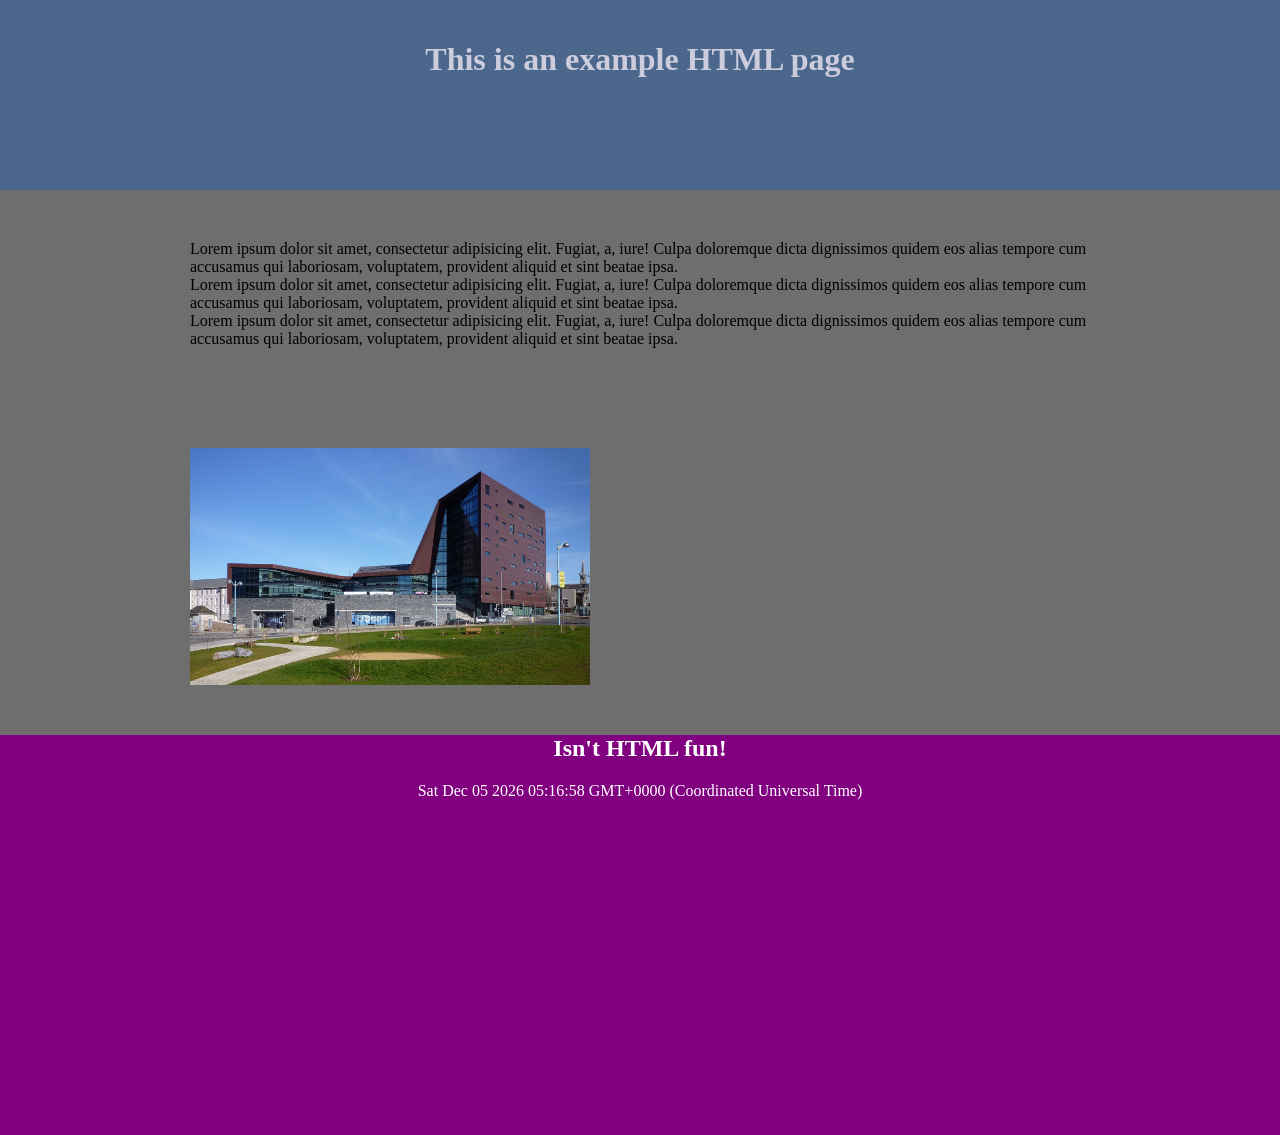
<file: Session 1 - Module Introduction/index.html>
<!DOCTYPE html><!-- This DOCTYPE declaration lets the browser/client know that we are using HTML5 -->
<html lang="en">

<head>
  <meta charset="UTF-8">
  <meta name="viewport" content="width=device-width, initial-scale=1.0">
  <meta http-equiv="X-UA-Compatible" content="ie=edge">
  <title>Document</title>
  <link type="text/css" rel="stylesheet" href="css/styles.css">
</head> <!-- Our head tag contains information and content that we do not want to display in the browser window, such as links to CSS pages, and meta data liek page titles and desciptions -->

<body><!-- this is where our visible content lives -->
  <header>
    <h1>This is an example HTML page</h1>
  </header>
  <section class="contentContainer">
    <div class="bodyContent">
      <p>Lorem ipsum dolor sit amet, consectetur adipisicing elit. Fugiat, a, iure! Culpa doloremque dicta
      dignissimos quidem eos alias tempore cum accusamus qui laboriosam, voluptatem, provident aliquid et sint
      beatae ipsa.<br>
      Lorem ipsum dolor sit amet, consectetur adipisicing elit. Fugiat, a, iure! Culpa doloremque dicta
      dignissimos quidem eos alias tempore cum accusamus qui laboriosam, voluptatem, provident aliquid et sint
      beatae ipsa.<br>
      Lorem ipsum dolor sit amet, consectetur adipisicing elit. Fugiat, a, iure! Culpa doloremque dicta
      dignissimos quidem eos alias tempore cum accusamus qui laboriosam, voluptatem, provident aliquid et sint
      beatae ipsa.</p>
      <img src="assets/img/rolandBuilding.jpg">
    </div>
  </section>
  <footer>
    <h2>Isn't HTML fun!</h2>
    <div id="date"></div><!-- This is tag is empty, but is popualted by our javascript file -->
  </footer>
  <script type="text/javascript" src="js/script.js"></script><!-- As a rule, javascript files should be loaded, after the content as been loeaded by the browser -->
  
</body>
</html>
</file>
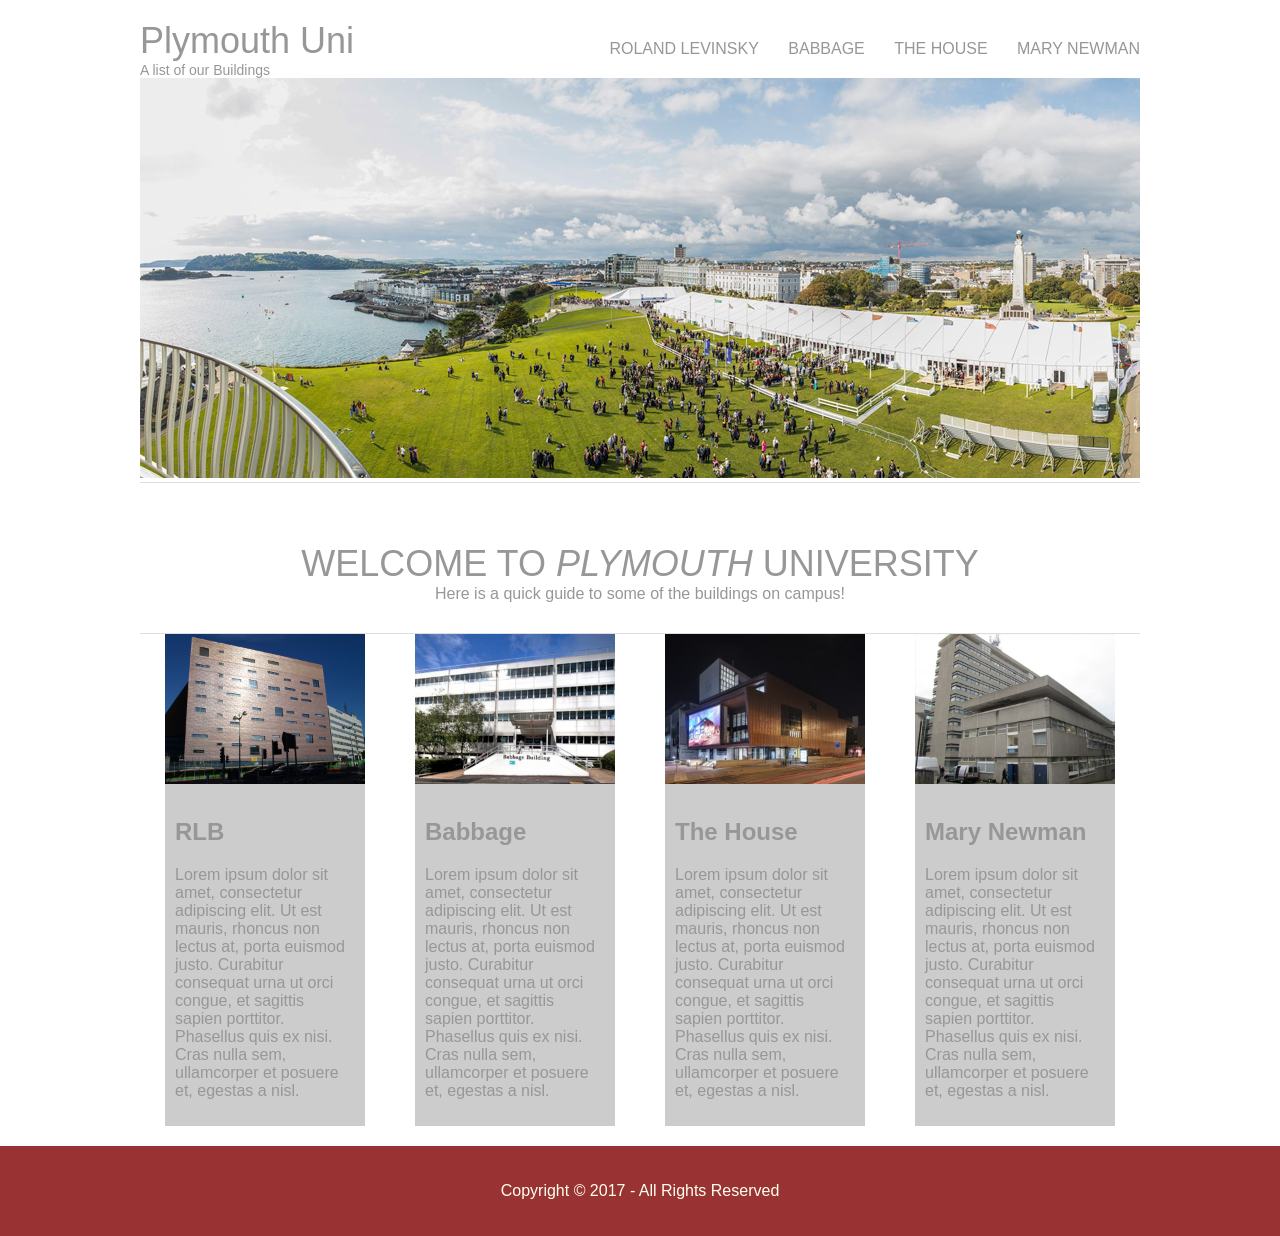
<file: Session 2 - Basic HTML and CSS/basicHTMLAndCSS - End/index.html>
<!DOCTYPE html>
<html lang="en" dir="ltr">
<head>
  <title>Basic HTML and CSS</title>
  <meta charset="utf-8">
  <link type="text/css" rel="stylesheet" href="styles/styles.css">
</head>
<body>
  <header class="wrapper">
    <div class="logo">
      <h1><a href="/">Plymouth Uni</a></h1>
      <h2>A list of our Buildings</h2>
    </div>
    <nav>
      <ul>
        <li><a href="#">Roland Levinsky</a></li>
        <li><a href="#">Babbage</a></li>
        <li><a href="#">The House</a></li>
        <li class="last"><a href="#">Mary Newman</a></li>
      </ul>
    </nav>
  </header>
  <main class="wrapper">
    <section class="banner">
      <img src="assets/img/slider.jpg" alt="">
    </section>
    <section class="welcomeText">
      <h1>Welcome to <i>Plymouth</i> University</h1>
      <p>Here is a quick guide to some of the buildings on campus!</p>
    </section>
    <section class="buildingCard">
      <img src="assets/img/rlb.jpg"/>
      <article>
        <a href="#"><h2>RLB</h2></a>
        <p>Lorem ipsum dolor sit amet, consectetur adipiscing elit. Ut est mauris, rhoncus non lectus at, porta euismod justo. Curabitur consequat urna ut orci congue, et sagittis sapien porttitor. Phasellus quis ex nisi. Cras nulla sem, ullamcorper et posuere et, egestas a nisl.</p>
      </article>
    </section>
    <section class="buildingCard">
      <img src="assets/img/babbage.jpg"/>
      <article>
        <a href="#"><h2>Babbage</h2></a>
        <p>Lorem ipsum dolor sit amet, consectetur adipiscing elit. Ut est mauris, rhoncus non lectus at, porta euismod justo. Curabitur consequat urna ut orci congue, et sagittis sapien porttitor. Phasellus quis ex nisi. Cras nulla sem, ullamcorper et posuere et, egestas a nisl.</p>
      </article>
    </section>
    <section class="buildingCard">
      <img src="assets/img/theHouse.jpg"/>
      <article>
        <h2>The House</h2>
        <p>Lorem ipsum dolor sit amet, consectetur adipiscing elit. Ut est mauris, rhoncus non lectus at, porta euismod justo. Curabitur consequat urna ut orci congue, et sagittis sapien porttitor. Phasellus quis ex nisi. Cras nulla sem, ullamcorper et posuere et, egestas a nisl.</p>
      </article>
    </section>
    <section class="buildingCard">
      <img src="assets/img/maryNewman.jpg"/>
      <article>
        <h2>Mary Newman</h2>
        <p>Lorem ipsum dolor sit amet, consectetur adipiscing elit. Ut est mauris, rhoncus non lectus at, porta euismod justo. Curabitur consequat urna ut orci congue, et sagittis sapien porttitor. Phasellus quis ex nisi. Cras nulla sem, ullamcorper et posuere et, egestas a nisl.</p>
      </article>
    </section>
  </main>
  <div class="clearfix"></div>
  <footer>
    <p class="fl_left">Copyright &copy; 2017 - All Rights Reserved</p>
  </footer>
</body>
</html>
</file>
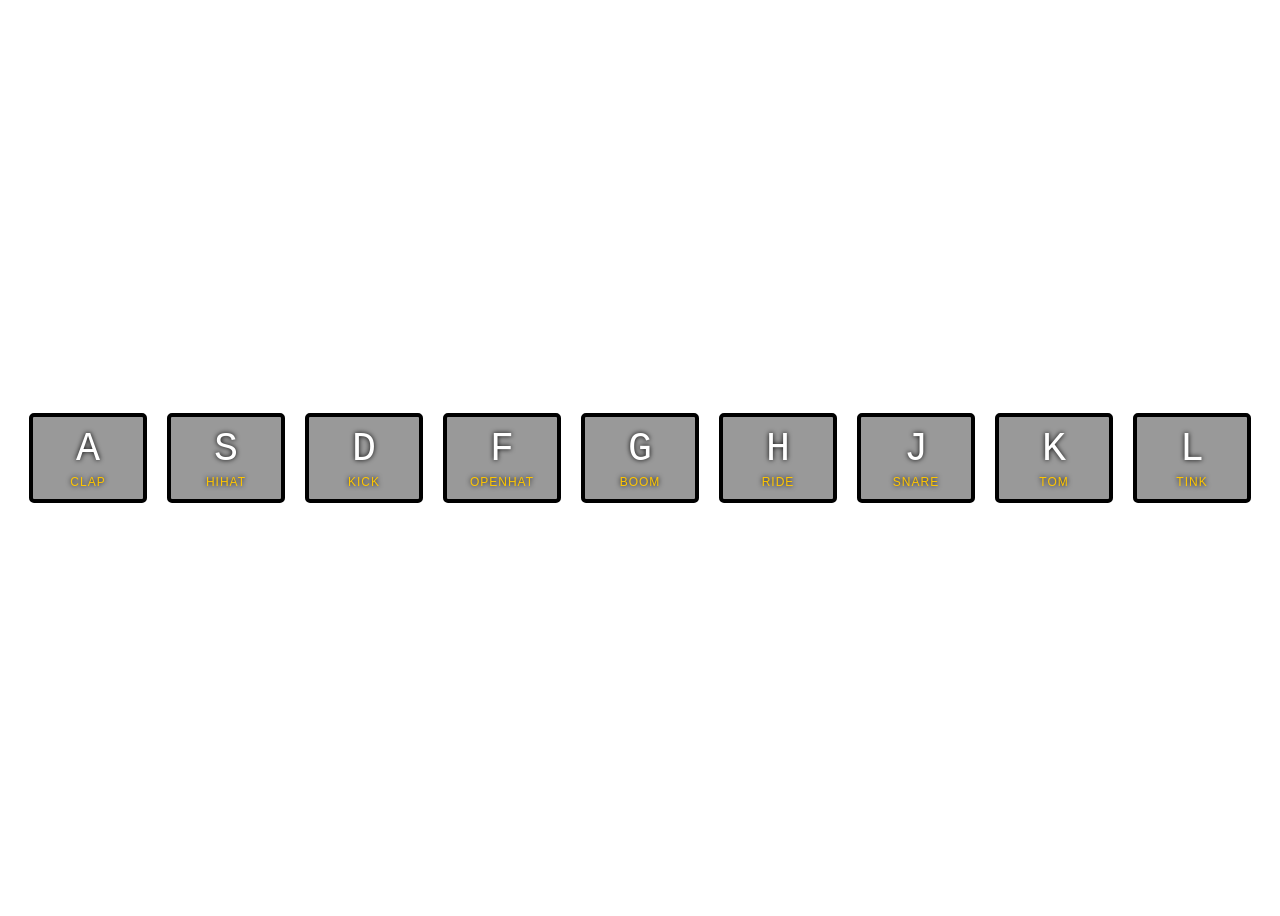
<file: Session 3 - ES6 and the DOM/JS Drum kit - End/index.html>
<!DOCTYPE html>
<html lang="en">
<head>
  <meta charset="UTF-8">
  <title>JS Drum Kit</title>
  <link rel="stylesheet" href="styles/style.css">
</head>
<body>
  <section class="keys">
    <div data-key="65" class="key">
      <kbd>A</kbd>
      <span class="sound">clap</span>
    </div>
    <div data-key="83" class="key">
      <kbd>S</kbd>
      <span class="sound">hihat</span>
    </div>
    <div data-key="68" class="key">
      <kbd>D</kbd>
      <span class="sound">kick</span>
    </div>
    <div data-key="70" class="key">
      <kbd>F</kbd>
      <span class="sound">openhat</span>
    </div>
    <div data-key="71" class="key">
      <kbd>G</kbd>
      <span class="sound">boom</span>
    </div>
    <div data-key="72" class="key">
      <kbd>H</kbd>
      <span class="sound">ride</span>
    </div>
    <div data-key="74" class="key">
      <kbd>J</kbd>
      <span class="sound">snare</span>
    </div>
    <div data-key="75" class="key">
      <kbd>K</kbd>
      <span class="sound">tom</span>
    </div>
    <div data-key="76" class="key">
      <kbd>L</kbd>
      <span class="sound">tink</span>
    </div>
  </section>
  <audio data-key="65" src="sounds/clap.wav"></audio>
  <audio data-key="83" src="sounds/hihat.wav"></audio>
  <audio data-key="68" src="sounds/kick.wav"></audio>
  <audio data-key="70" src="sounds/openhat.wav"></audio>
  <audio data-key="71" src="sounds/boom.wav"></audio>
  <audio data-key="72" src="sounds/ride.wav"></audio>
  <audio data-key="74" src="sounds/snare.wav"></audio>
  <audio data-key="75" src="sounds/tom.wav"></audio>
  <audio data-key="76" src="sounds/tink.wav"></audio>
<script src="scripts/script.js"></script>
</body>
</html>
</file>
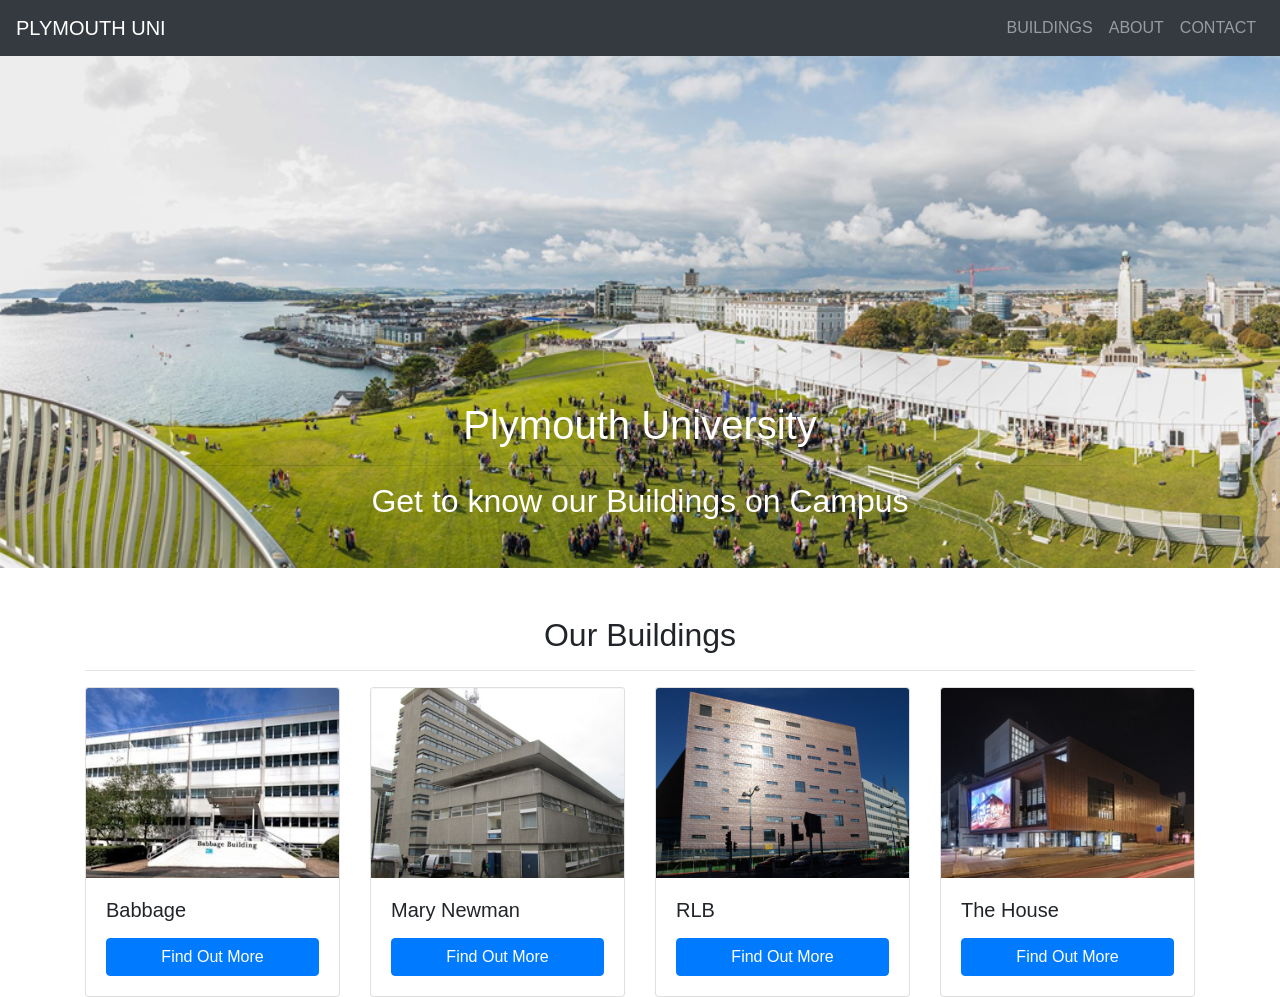
<file: Session 6 - Bootstrap Practical/Boostrap - Endpt1/index.html>
<!DOCTYPE html>
<html lang="en">

<head>
  <meta charset="utf-8">
  <meta name="viewport" content="width=device-width, initial-scale=1, shrink-to-fit=no">
  <title>Plymouth Uni Buildings</title>
  <link href="css/bootstrap.min.css" rel="stylesheet">
  <link href="https://use.fontawesome.com/releases/v5.0.8/css/all.css" rel="stylesheet">
</head>

<body>
  <nav class="navbar navbar-expand-lg navbar-dark bg-dark text-uppercase">
    <a class="navbar-brand" href="#">Plymouth Uni</a>
    <button type="button" class="navbar-toggler navbar-toggler-right text-uppercase bg-primary text-white rounded"
      data-toggle="collapse" data-target="#mobileMenu">
      <i class="fas fa-bars"></i>
    </button>
    <div class="collapse navbar-collapse" id="mobileMenu">
      <ul class="navbar-nav ml-auto">
        <li class="nav-item">
          <a class="nav-link" href="#">Buildings</a>
        </li>
        <li class="nav-item">
          <a class="nav-link" href="#">About</a>
        </li>
        <li class="nav-item">
          <a class="nav-link" href="#">Contact</a>
        </li>
      </ul>
    </div>
  </nav>

  <header>
    <div id="mainSlider" class="carousel slide" data-ride="carousel">
      <div class="carousel-inner">
        <div class="carousel-item active">
          <img class="w-100" src="assets/img/slider.jpg">
          <div class="carousel-caption">
            <h1>Plymouth University</h1>
            <hr>
            <h2> Get to know our Buildings on Campus</h2>
          </div>
        </div>
        <div class="carousel-item">
          <img class="w-100" src="assets/img/sliderbw.jpg">
          <div class="carousel-caption">
            <h1>Plymouth University</h1>
            <hr>
            <h2> Get to know our Buildings on Campus!</h2>
          </div>
        </div>
      </div>
    </div>
  </header>

  <section>
    <div class="container">
      <h2 class="text-center mt-5">Our Buildings</h2>
      <hr>
      <div class="row">
        <div class="col-3">
          <div class="card w-100">
            <img class="card-img-top" src="assets/img/babbage.jpg">
            <div class="card-body">
              <h5>Babbage</h5>
              <a class="btn btn-primary w-100 mt-2" href="#">Find Out More</a>
            </div>
          </div>
        </div>
        <div class="col-3">
          <div class="card w-100">
            <img class="card-img-top" src="assets/img/maryNewman.jpg">
            <div class="card-body">
              <h5>Mary Newman</h5>
              <a class="btn btn-primary w-100 mt-2" href="#">Find Out More</a>
            </div>
          </div>
        </div>
        <div class="col-3">
          <div class="card w-100">
            <img class="card-img-top" src="assets/img/rlb.jpg">
            <div class="card-body">
              <h5>RLB</h5>
              <a class="btn btn-primary w-100 mt-2" href="#">Find Out More</a>
            </div>
          </div>
        </div>
        <div class="col-3">
          <div class="card w-100">
            <img class="card-img-top" src="assets/img/theHouse.jpg">
            <div class="card-body">
              <h5>The House</h5>
              <a class="btn btn-primary w-100 mt-2" href="#">Find Out More</a>
            </div>
          </div>
        </div>
      </div><!-- row close -->
    </div><!-- container close -->
  </section>
  <!-- More Content Coming here Next Session    -->
  <script src="js/jquery.min.js"></script>
  <script src="js/bootstrap.bundle.min.js"></script>
  <script src="js/script.js"></script>
</body>

</html>
</file>
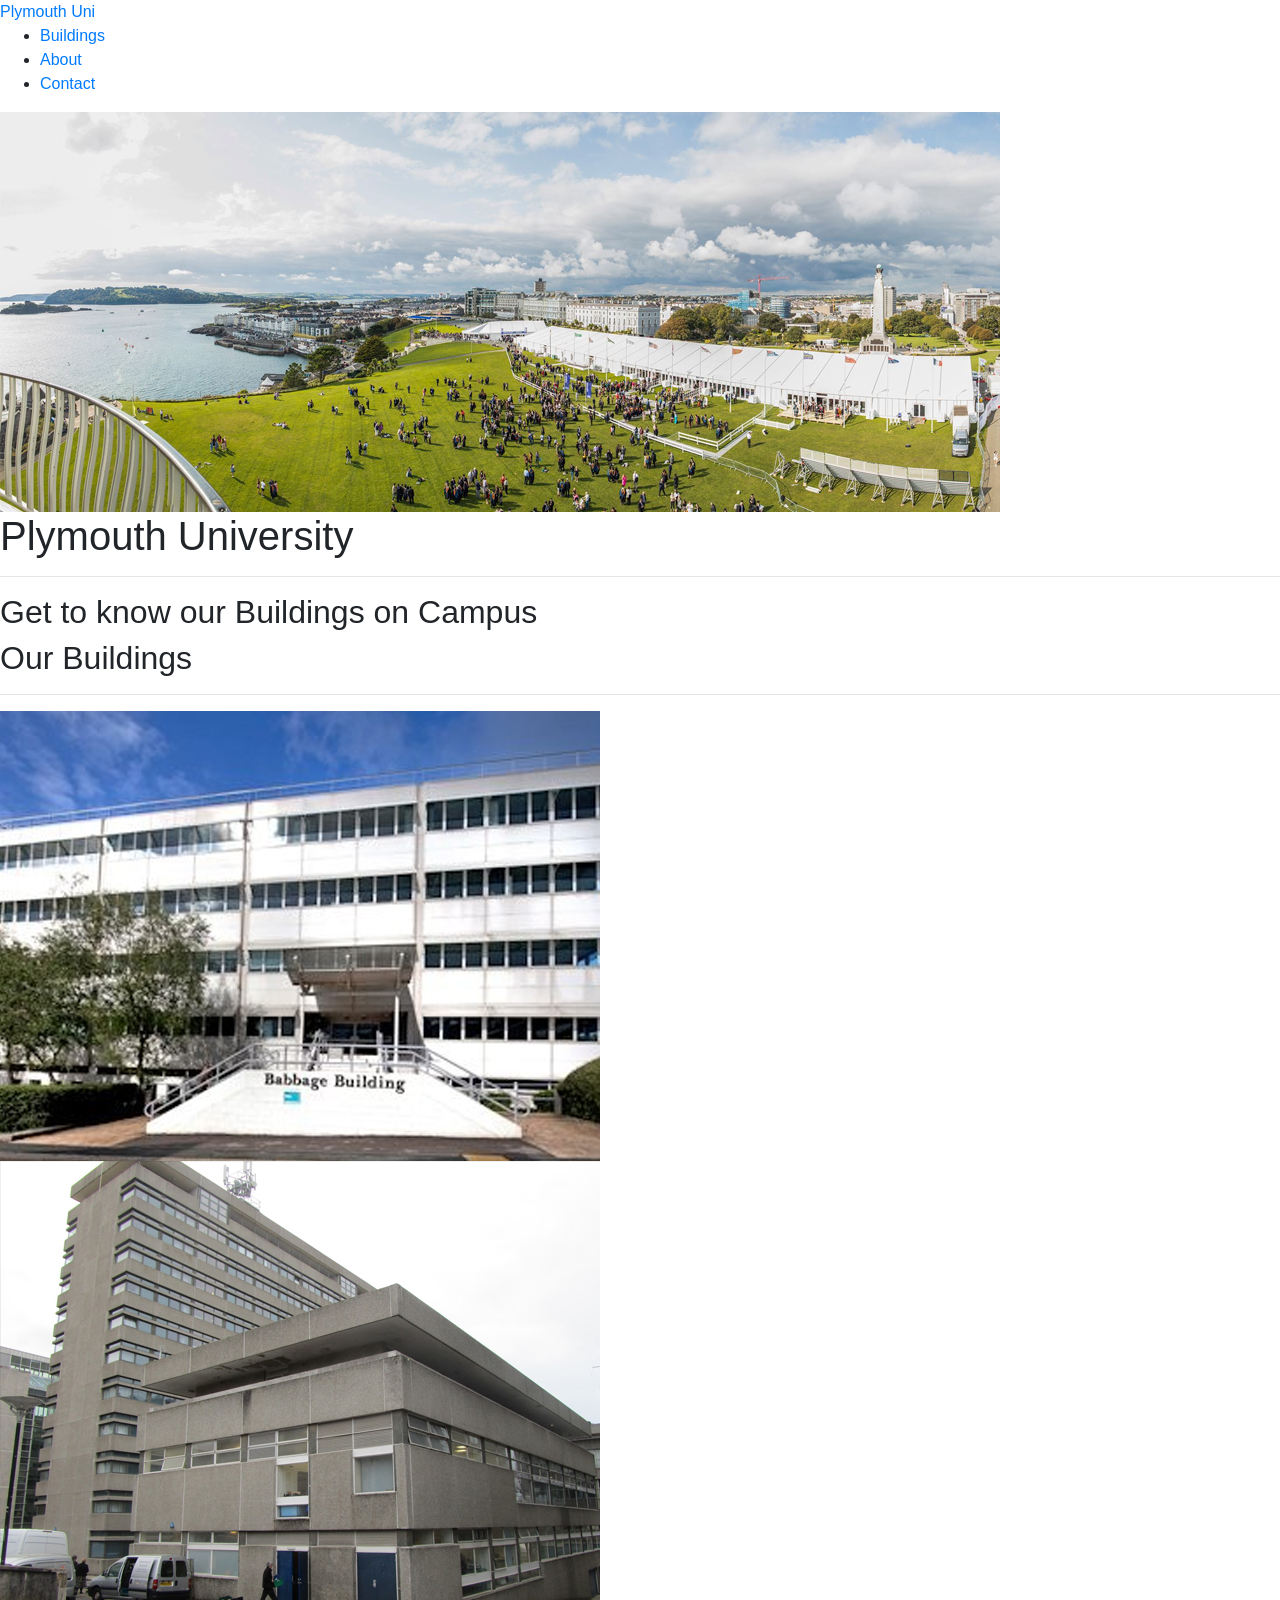
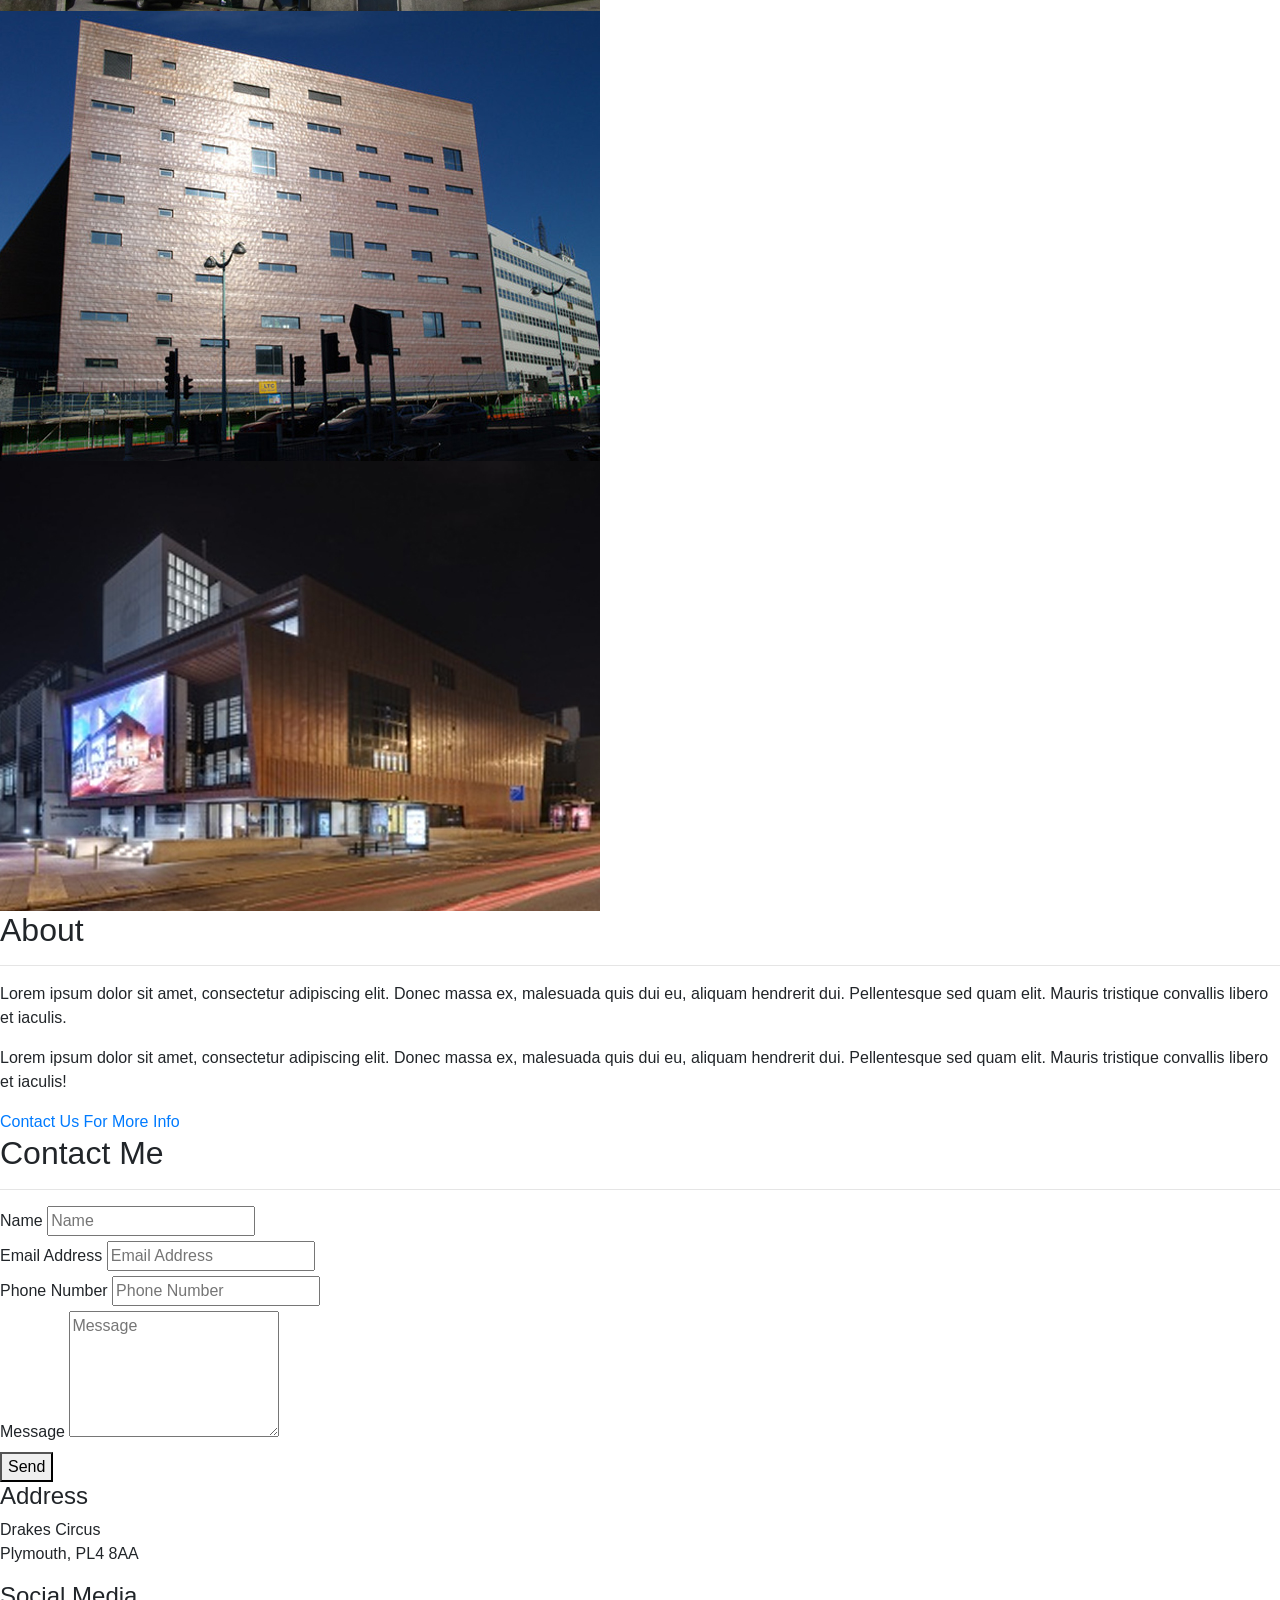
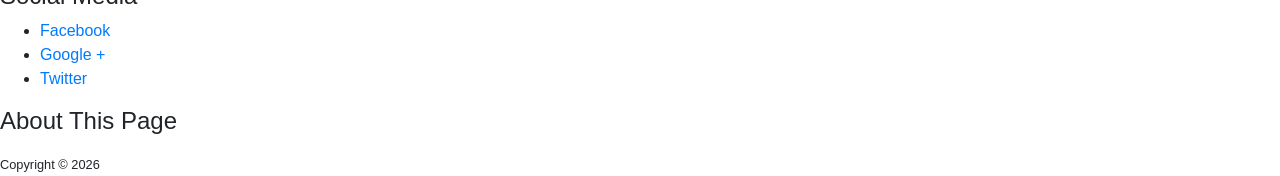
<file: Session 6 - Bootstrap Practical/Boostrap - Start/index.html>
<!DOCTYPE html>
<html lang="en">
  <head>
    <meta charset="utf-8">
    <meta name="viewport" content="width=device-width, initial-scale=1, shrink-to-fit=no">
    <title>Plymouth Uni Buildings</title>
    <link href="css/bootstrap.min.css" rel="stylesheet">
  </head>
  <body>
    <nav>
      <a href="#">Plymouth Uni</a>
      <ul>
        <li>
          <a href="#">Buildings</a>
        </li>
        <li>
          <a href="#">About</a>
        </li>
        <li>
          <a href="#">Contact</a>
        </li>
      </ul>
    </nav>
    <header>
      <img src="assets/img/slider.jpg">
      <h1>Plymouth University</h1>
      <hr>
      <h2> Get to know our Buildings on Campus</h2>
    </header>
    <section>
      <h2>Our Buildings</h2>
      <hr>
        <div>
          <a href="#">
            <img src="assets/img/babbage.jpg">
          </a>
        </div>
        <div>
          <a href="#">
            <img src="assets/img/maryNewman.jpg">
          </a>
        </div>
        <div>
          <a href="#">
            <img src="assets/img/rlb.jpg">
          </a>
        </div>
        <div>
          <a href="#">
            <img src="assets/img/theHouse.jpg">
          </a>
        </div>
    </section>
    <section>
        <h2>About</h2>
        <hr>
        <div>
          <p>Lorem ipsum dolor sit amet, consectetur adipiscing elit. Donec massa ex, malesuada quis dui eu, aliquam hendrerit dui. Pellentesque sed quam elit. Mauris tristique convallis libero et iaculis.</p>
        </div>
        <div>
          <p>Lorem ipsum dolor sit amet, consectetur adipiscing elit. Donec massa ex, malesuada quis dui eu, aliquam hendrerit dui. Pellentesque sed quam elit. Mauris tristique convallis libero et iaculis!</p>
        </div>
        <div>
          <a href="#">
            Contact Us For More Info
          </a>
        </div>
    </section>
    <section>
      <h2>Contact Me</h2>
      <hr>
        <form>
          <div>
            <label>Name</label>
            <input id="name" type="text" placeholder="Name" required="required">
          </div>
          <div>
              <label>Email Address</label>
              <input id="email" type="email" placeholder="Email Address" required="required">
          </div>
          <div>
              <label>Phone Number</label>
              <input id="phone" type="tel" placeholder="Phone Number" required="required">
          </div>
          <div>
              <label>Message</label>
              <textarea id="message" rows="5" placeholder="Message" required="required"></textarea>
          </div>
          <div>
            <button type="submit">Send</button>
          </div>
        </form>
    </section>
    <footer>
      <div>
        <h4>Address</h4>
        <p>Drakes Circus
        <br>
        Plymouth, PL4 8AA</p>
      </div>
      <div>
        <h4>Social Media</h4>
        <ul>
          <li>
            <a href="#">
              <span>Facebook</span>
            </a>
          </li>
          <li>
            <a href="#">
              <span>Google +</span>
            </a>
          </li>
          <li>
            <a href="#">
              <span>Twitter</span>
            </a>
          </li>
        </ul>
      </div>
      <div>
        <h4>About This Page</h4>
        <p></p>
      </div>
    </div>
    </footer>

    <div>
      <small>Copyright &copy; <span id="autoDate"></span></small>
    </div>

    <script src="js/jquery.min.js"></script>
    <script src="js/bootstrap.bundle.min.js"></script>
    <script src="js/script.js"></script>
  </body>

</html>
</file>
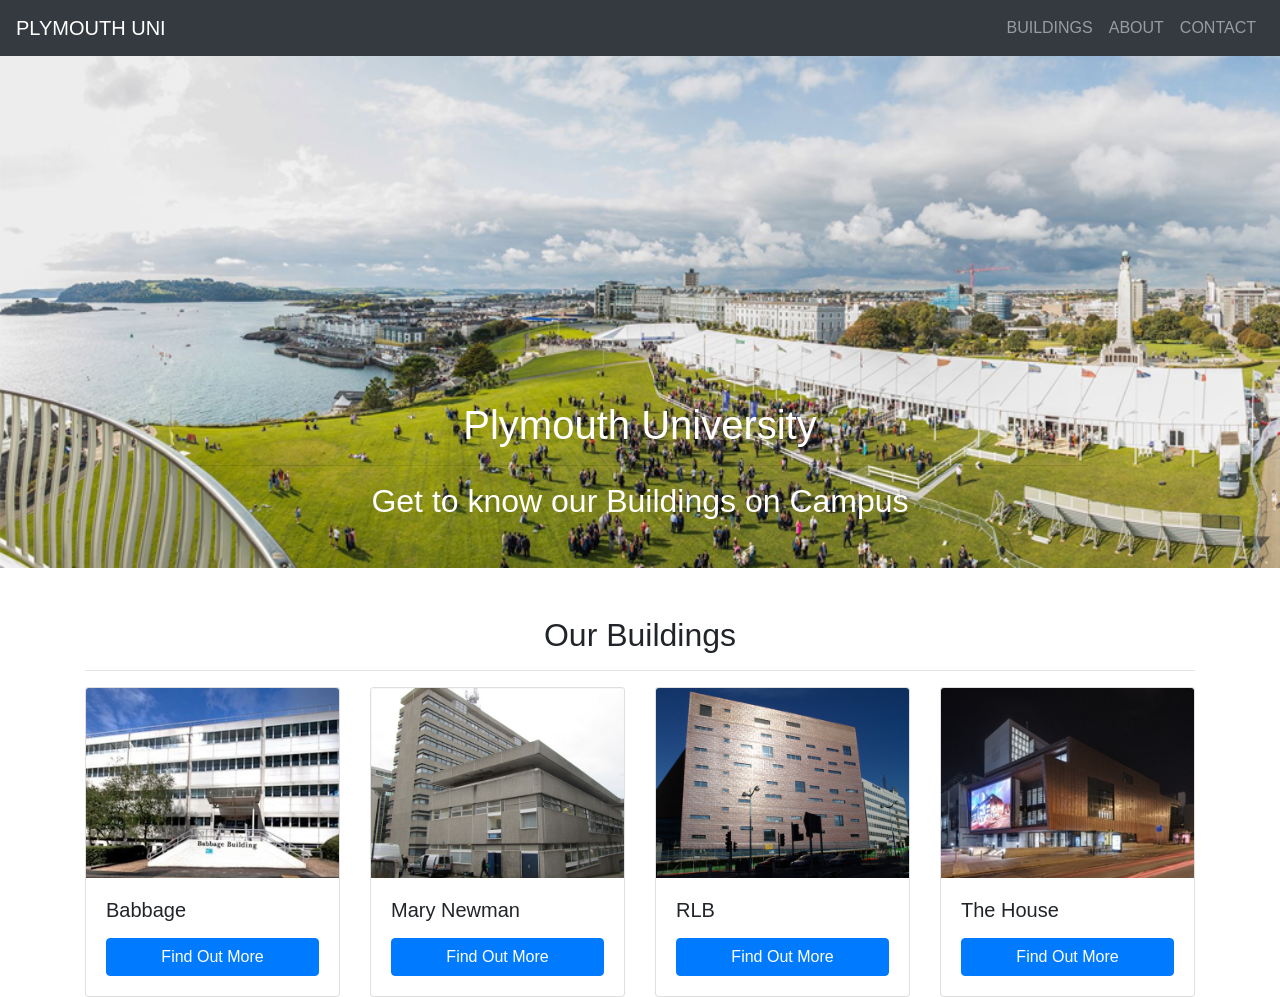
<file: Session 7 - Bootstrap Practical pt 2/Boostrap, Font Awesome and Form Spring - Startpt2/index.html>
<!DOCTYPE html>
<html lang="en">

<head>
  <meta charset="utf-8">
  <meta name="viewport" content="width=device-width, initial-scale=1, shrink-to-fit=no">
  <title>Plymouth Uni Buildings</title>
  <link href="css/bootstrap.min.css" rel="stylesheet">
  <link href="https://use.fontawesome.com/releases/v5.0.8/css/all.css" rel="stylesheet">
</head>

<body>
  <nav class="navbar navbar-expand-lg navbar-dark bg-dark text-uppercase">
    <a class="navbar-brand" href="#">Plymouth Uni</a>
    <button type="button" class="navbar-toggler navbar-toggler-right text-uppercase bg-primary text-white rounded"
      data-toggle="collapse" data-target="#mobileMenu">
      <i class="fas fa-bars"></i>
    </button>
    <div class="collapse navbar-collapse" id="mobileMenu">
      <ul class="navbar-nav ml-auto">
        <li class="nav-item">
          <a class="nav-link" href="#">Buildings</a>
        </li>
        <li class="nav-item">
          <a class="nav-link" href="#">About</a>
        </li>
        <li class="nav-item">
          <a class="nav-link" href="#">Contact</a>
        </li>
      </ul>
    </div>
  </nav>

  <header>
    <div id="mainSlider" class="carousel slide" data-ride="carousel">
      <div class="carousel-inner">
        <div class="carousel-item active">
          <img class="w-100" src="assets/img/slider.jpg">
          <div class="carousel-caption">
            <h1>Plymouth University</h1>
            <hr>
            <h2> Get to know our Buildings on Campus</h2>
          </div>
        </div>
        <div class="carousel-item">
          <img class="w-100" src="assets/img/sliderbw.jpg">
          <div class="carousel-caption">
            <h1>Plymouth University</h1>
            <hr>
            <h2> Get to know our Buildings on Campus!</h2>
          </div>
        </div>
      </div>
    </div>
  </header>

  <section>
    <div class="container">
      <h2 class="text-center mt-5">Our Buildings</h2>
      <hr>
      <div class="row">
        <div class="col-3">
          <div class="card w-100">
            <img class="card-img-top" src="assets/img/babbage.jpg">
            <div class="card-body">
              <h5>Babbage</h5>
              <a class="btn btn-primary w-100 mt-2" href="#">Find Out More</a>
            </div>
          </div>
        </div>
        <div class="col-3">
          <div class="card w-100">
            <img class="card-img-top" src="assets/img/maryNewman.jpg">
            <div class="card-body">
              <h5>Mary Newman</h5>
              <a class="btn btn-primary w-100 mt-2" href="#">Find Out More</a>
            </div>
          </div>
        </div>
        <div class="col-3">
          <div class="card w-100">
            <img class="card-img-top" src="assets/img/rlb.jpg">
            <div class="card-body">
              <h5>RLB</h5>
              <a class="btn btn-primary w-100 mt-2" href="#">Find Out More</a>
            </div>
          </div>
        </div>
        <div class="col-3">
          <div class="card w-100">
            <img class="card-img-top" src="assets/img/theHouse.jpg">
            <div class="card-body">
              <h5>The House</h5>
              <a class="btn btn-primary w-100 mt-2" href="#">Find Out More</a>
            </div>
          </div>
        </div>
      </div><!-- row close -->
    </div><!-- container close -->
  </section>
  <script src="js/jquery.min.js"></script>
  <script src="js/bootstrap.bundle.min.js"></script>
  <script src="js/script.js"></script>
</body>

</html>
</file>
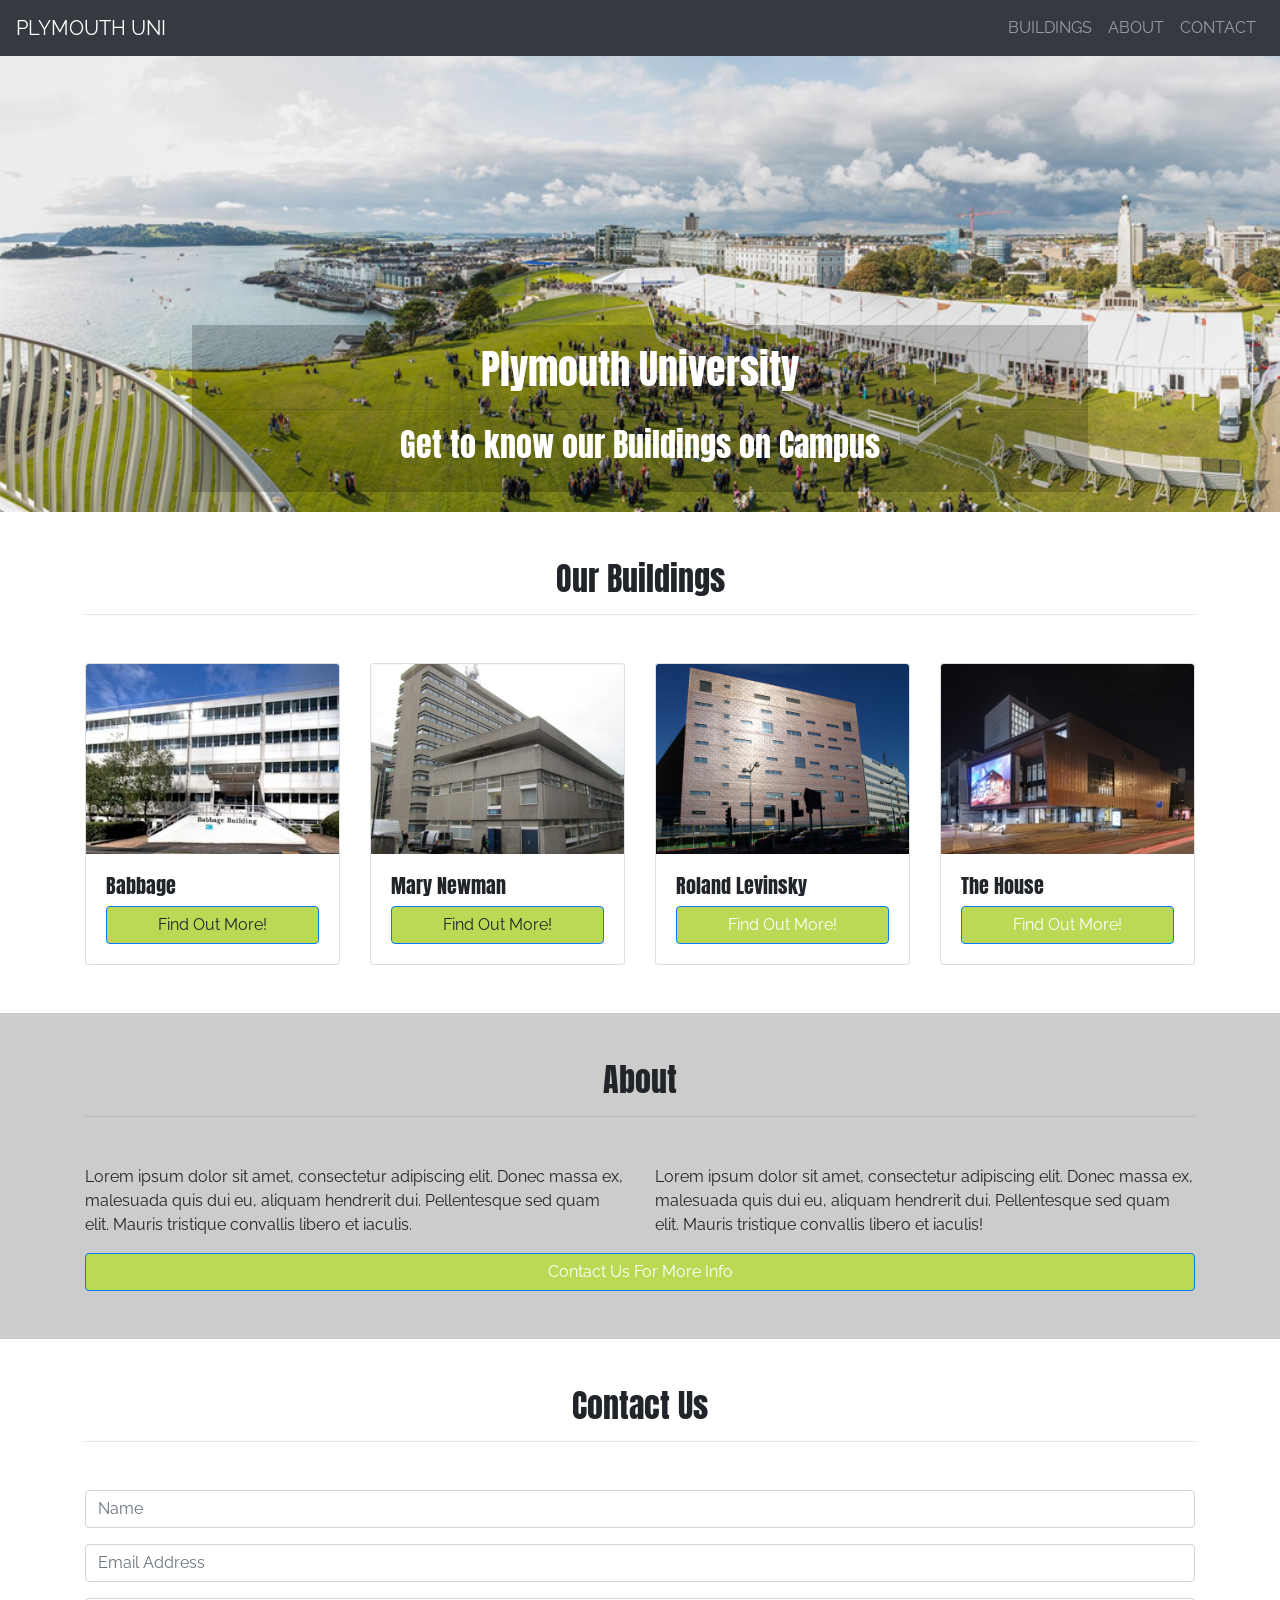
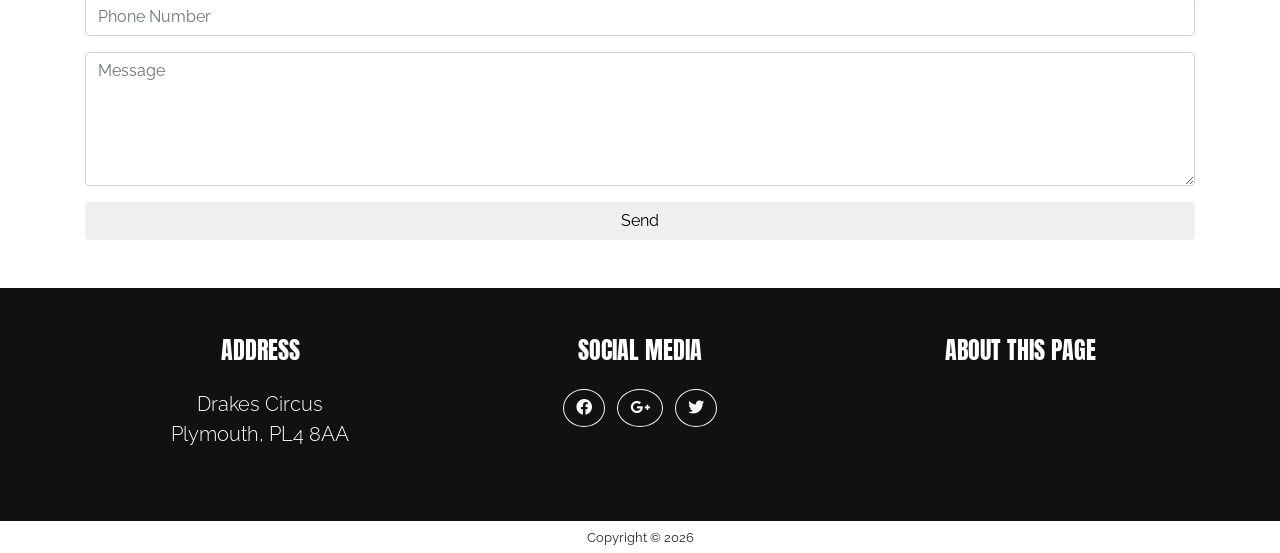
<file: Session 8 - Font Awesome and Animations/Animate.css - End/index.html>
<!-- https://github.com/daneden/animate.css -->

<!DOCTYPE html>
<html lang="en">
  <head>
    <meta charset="utf-8">
    <meta name="viewport" content="width=device-width, initial-scale=1, shrink-to-fit=no">
    <title>Plymouth Uni Buildings</title>
    <link href="css/bootstrap.min.css" rel="stylesheet">
    <link href="https://fonts.googleapis.com/css?family=Anton|Raleway" rel="stylesheet">
    <link href="https://use.fontawesome.com/releases/v5.0.6/css/all.css" rel="stylesheet">
    <link rel="stylesheet" href="https://cdnjs.cloudflare.com/ajax/libs/animate.css/3.5.2/animate.min.css">
    <link href="css/styles.css" rel="stylesheet">
  </head>
  <body id="pagetop" class="">
    <nav class="navbar fixed-top navbar-expand-lg navbar-dark bg-dark text-uppercase">
      <a class="navbar-brand" href="#pagetop">Plymouth Uni</a>
      <button class="navbar-toggler navbar-toggler-right text-uppercase bg-primary text-white rounded" data-toggle="collapse" data-target="#mobileMenu">
        <i class="fas fa-bars"></i>
      </button>
      <div class="collapse navbar-collapse" id="mobileMenu">
        <ul class="navbar-nav ml-auto">
          <li class="nav-item">
            <a class="nav-link" href="#buildings">Buildings</a>
          </li>
          <li class="nav-item">
            <a class="nav-link" href="#">About</a>
          </li>
          <li class="nav-item">
            <a  class="nav-link" href="#">Contact</a>
          </li>
        </ul>
      </div>
    </nav>
    <header>
      <div id="mainSlider" class="carousel slide" data-ride="carousel">
        <div class="carousel-inner">
          <div class="carousel-item active">
            <img class="w-100" src="assets/img/slider.jpg">
            <div class="carousel-caption">
              <h1>Plymouth University</h1>
              <hr>
              <h2> Get to know our Buildings on Campus</h2>
            </div>
          </div>
          <div class="carousel-item">
            <img class="w-100" src="assets/img/slider.jpg">
            <div class="carousel-caption">
              <h1>Plymouth University</h1>
              <hr>
              <h2> Get to know our Buildings on Campus</h2>
            </div>
          </div>
        </div>
      </div>
    </header>

    <section id="buildings"><!-- Building Section -->
      <div class="container">
        <h2  class="text-center mt-5">Our Buildings</h2>
        <hr class="mb-5">
        <div class="row">
            <div class="col-sm-6 col-lg-3 mb-2 mb-lg-0">
              <div class="card w-100">
                <img class="card-img-top" src="assets/img/babbage.jpg">
                <div class="card-body">
                  <h5>Babbage</h5>
                  <a class="btn btn-primary w-100" data-toggle="modal" data-target="#babbagePopUp">
                    Find Out More!
                  </a>
                </div>
              </div>
            </div>
            <div class="col-sm-6 col-lg-3 mb-2 mb-lg-0">
              <div class="card w-100">
                <img class="card-img-top" src="assets/img/maryNewman.jpg">
                <div class="card-body">
                  <h5>Mary Newman</h5>
                  <a class="btn btn-primary w-100" data-toggle="modal" data-target="#maryNewmanPopUp">
                    Find Out More!
                  </a>
                </div>
              </div>
            </div>
            <div  class="col-sm-6 col-lg-3 mb-2 mb-lg-0">
              <div class="card w-100">
                <img class="card-img-top" src="assets/img/rlb.jpg">
                <div class="card-body">
                  <h5>Roland Levinsky</h5>
                  <a class="btn btn-primary w-100" href="#">
                    Find Out More!
                  </a>
                </div>
              </div>
            </div>
            <div  class="col-sm-6 col-lg-3 mb-2 mb-lg-0">
              <div class="card w-100">
                <img class="card-img-top" src="assets/img/theHouse.jpg">
                <div class="card-body">
                  <h5>The House</h5>
                  <a class="btn btn-primary w-100" href="#">
                    Find Out More!
                  </a>
                </div>
              </div>
            </div>
          </div>
        </div>
    </section>
    <section class="aboutUsSection mt-5 pt-5 pb-5">
    <div class="container">
      <h2 class="text-center">About</h2>
      <hr class="mb-5">
      <div class="row">
        <div class="col">
          <p>Lorem ipsum dolor sit amet, consectetur adipiscing elit. Donec massa ex, malesuada quis dui eu, aliquam hendrerit dui. Pellentesque sed quam elit. Mauris tristique convallis libero et iaculis.</p>
        </div>
        <div class="col">
          <p>Lorem ipsum dolor sit amet, consectetur adipiscing elit. Donec massa ex, malesuada quis dui eu, aliquam hendrerit dui. Pellentesque sed quam elit. Mauris tristique convallis libero et iaculis!</p>
        </div>
      </div>
      <div>
        <a class="btn btn-primary w-100" href="#">
          Contact Us For More Info
        </a>
      </div>
    </div>
</section>
    <section>
      <div class="container">
      <h2 class="text-center pt-5">Contact Us</h2>
      <hr class="mb-5">
        <form action="https://formspree.io/christopher.booth@plymouth.ac.uk" method="POST">
          <div class="form-group">
            <input class="form-control" id="name" type="text" placeholder="Name" required="required">
          </div>
          <div class="form-group">
              <input class="form-control" id="email" type="email" placeholder="Email Address" required="required">
          </div>
          <div class="form-group">
              <input class="form-control" id="phone" type="tel" placeholder="Phone Number" required="required">
          </div>
          <div class="form-group">
              <textarea class="form-control" id="message" rows="5" placeholder="Message" required="required"></textarea>
          </div>
          <div class="form-group">
            <button class="btn btn-primay w-100" type="submit">Send</button>
          </div>
        </form>
      </div>
    </section>
    <footer class="text-center mt-5 pt-5 pb-5">
      <div class="container">
        <div class="row">
          <div class="col-md-4 mb-4 mg-lg-0">
            <h4 class="text-uppercase mb-4">Address</h4>
            <p class="lead mb-0">Drakes Circus
            <br>
            Plymouth, PL4 8AA</p>
          </div>
          <div class="col-md-4 mb-4 mg-lg-0">
            <h4 class="text-uppercase mb-4">Social Media</h4>
            <ul class="list-inline mb-0">
              <li class="list-inline-item">
                <a class="btn btn-outline-light btn-social text-center rounded-circle" target="_blank" href="http://www.facebook.com">
                  <i class="fab fa-facebook"></i>
                </a>
              </li>
              <li class="list-inline-item">
                <a class="btn btn-outline-light btn-social text-center rounded-circle" href="#">
                  <i class="fab fa-google-plus-g"></i>
                </a>
              </li>
              <li class="list-inline-item">
                <a class="btn btn-outline-light btn-social text-center rounded-circle" href="#">
                  <i class="fab fa-twitter"></i>
                </a>
              </li>
            </ul>
          </div>
          <div class="col-md-4 mb-4 mg-lg-0">
            <h4 class="text-uppercase mb-4">About This Page</h4>
            <p></p>
          </div>
      </div>
    </div>
    </footer>
    <div class="text-center pt-1 pb-1">
      <small>Copyright &copy; <span id="autoDate"></span></small>
    </div>

<!-- Modal -->
<div class="modal fade" id="babbagePopUp" tabindex="-1" role="dialog" aria-labelledby="exampleModalLabel" aria-hidden="true">
  <div class="modal-dialog" role="document">
    <div class="modal-content">
      <div class="modal-header">
        <h5 class="modal-title" id="exampleModalLabel">Modal title</h5>
        <button type="button" class="close" data-dismiss="modal" aria-label="Close">
          <span aria-hidden="true">&times;</span>
        </button>
      </div>
      <div class="modal-body">
        ...
      </div>
      <div class="modal-footer">
        <button type="button" class="btn btn-secondary" data-dismiss="modal">Close</button>
        <button type="button" class="btn btn-primary">Save changes</button>
      </div>
    </div>
  </div>
</div>
<div class="modal fade" id="maryNewmanPopUp" tabindex="-1" role="dialog" aria-labelledby="exampleModalLabel" aria-hidden="true">
  <div class="modal-dialog" role="document">
    <div class="modal-content">
      <div class="modal-header">
        <h5 class="modal-title" id="exampleModalLabel">Modal title MN</h5>
        <button type="button" class="close" data-dismiss="modal" aria-label="Close">
          <span aria-hidden="true">&times;</span>
        </button>
      </div>
      <div class="modal-body">
        ...
      </div>
      <div class="modal-footer">
        <button type="button" class="btn btn-secondary" data-dismiss="modal">Close</button>
        <button type="button" class="btn btn-primary">Save changes</button>
      </div>
    </div>
  </div>
</div>
<script src="js/jquery.min.js"></script>
<script src="js/bootstrap.bundle.min.js"></script>
<script src="js/script.js"></script>
</body>
</html>
</file>
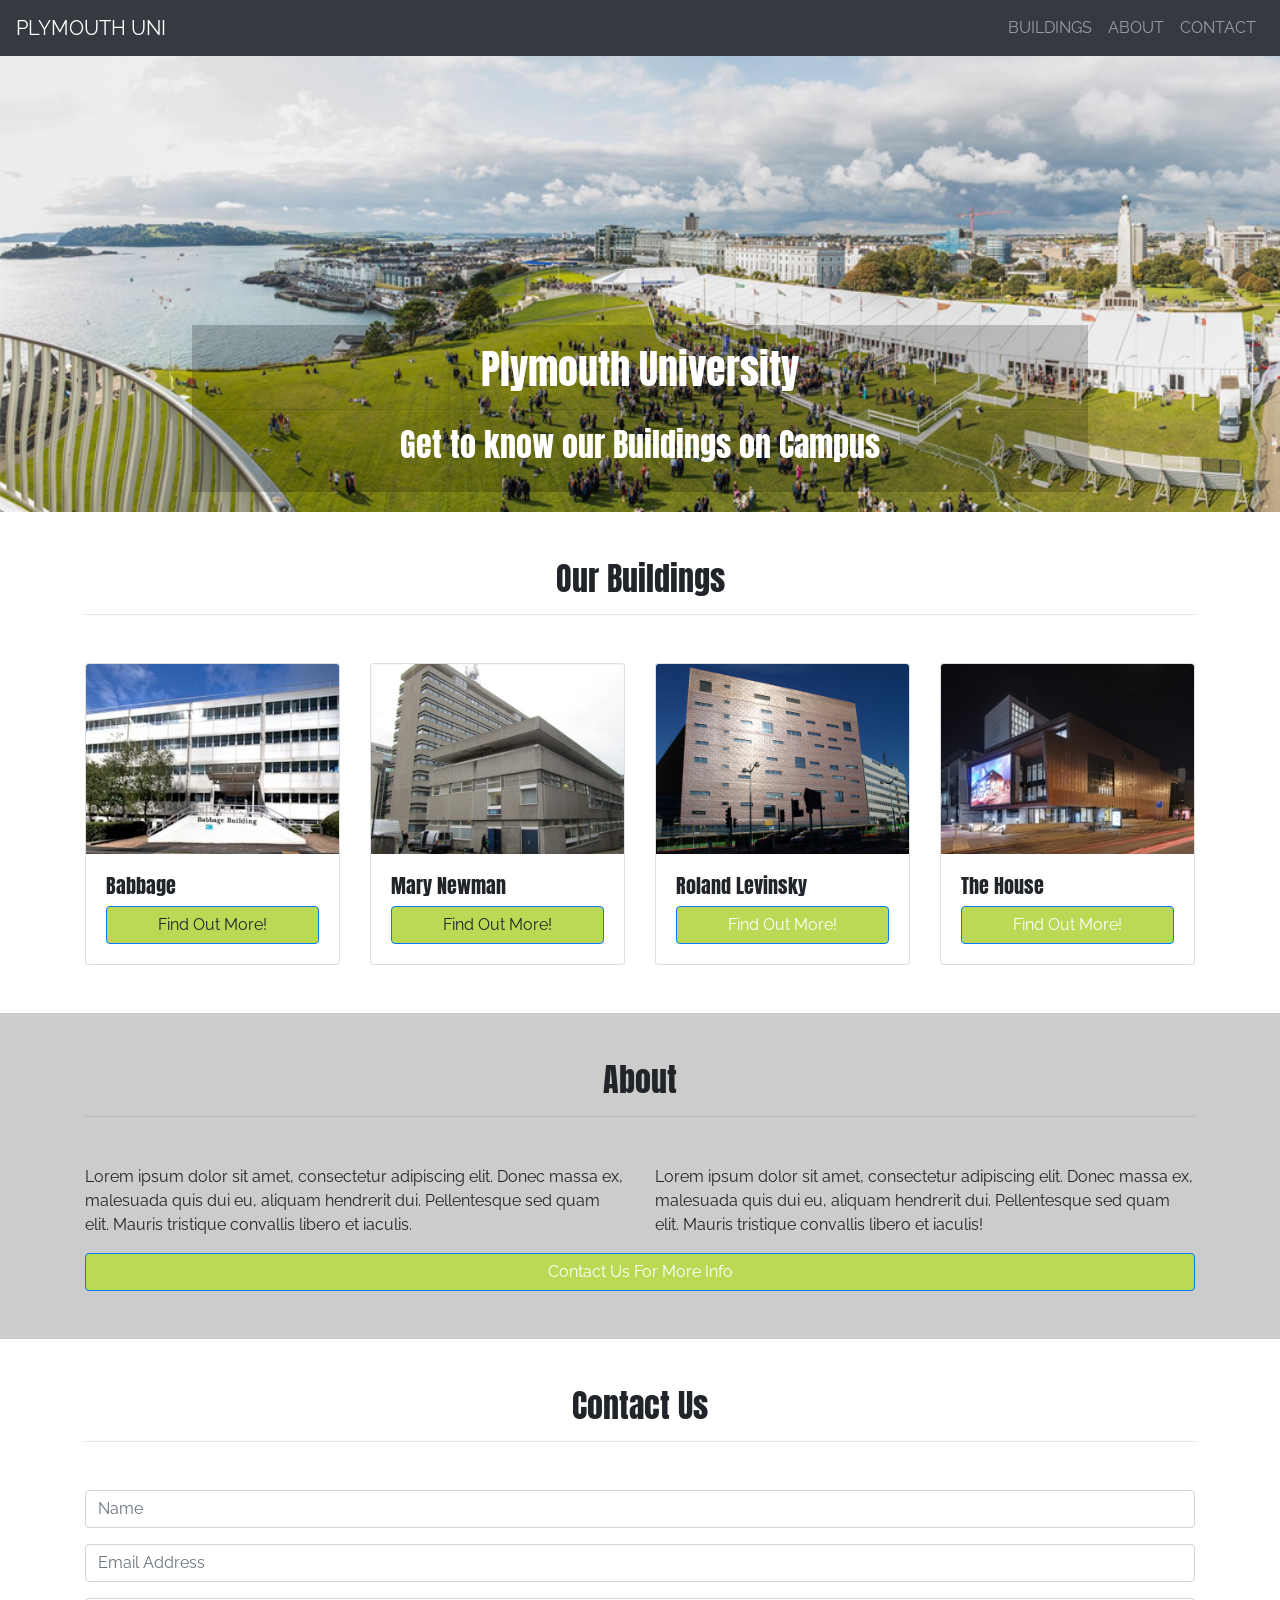
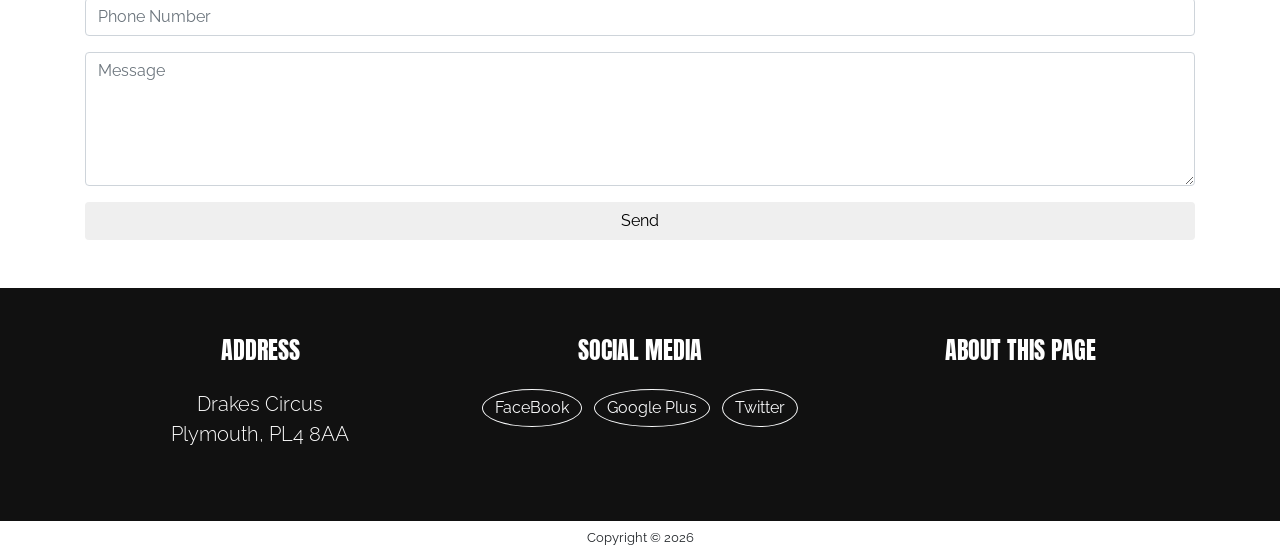
<file: Session 8 - Font Awesome and Animations/Animate.css - Start/index.html>
<!-- https://github.com/daneden/animate.css -->

<!DOCTYPE html>
<html lang="en">

<head>
  <meta charset="utf-8">
  <meta name="viewport" content="width=device-width, initial-scale=1, shrink-to-fit=no">
  <title>Plymouth Uni Buildings</title>
  <link href="css/bootstrap.min.css" rel="stylesheet">
  <link href="https://fonts.googleapis.com/css?family=Anton|Raleway" rel="stylesheet">
  <link href="https://use.fontawesome.com/releases/v5.0.6/css/all.css" rel="stylesheet">
  <link rel="stylesheet" href="https://cdn.jsdelivr.net/npm/animate.css@3.5.2/animate.min.css">
  <link href="css/styles.css" rel="stylesheet">
</head>

<body id="pagetop">
  <nav class="navbar fixed-top navbar-expand-lg navbar-dark bg-dark text-uppercase">
    <a class="navbar-brand" href="#pagetop">Plymouth Uni</a>
    <button class="navbar-toggler navbar-toggler-right text-uppercase bg-primary text-white rounded" data-toggle="collapse"
      data-target="#mobileMenu">
      <i class="fas fa-bars"></i>
    </button>
    <div class="collapse navbar-collapse" id="mobileMenu">
      <ul class="navbar-nav ml-auto">
        <li class="nav-item">
          <a class="nav-link" href="#buildings">Buildings</a>
        </li>
        <li class="nav-item">
          <a class="nav-link" href="#">About</a>
        </li>
        <li class="nav-item">
          <a class="nav-link" href="#">Contact</a>
        </li>
      </ul>
    </div>
  </nav>
  <header>
    <div id="mainSlider" class="carousel slide" data-ride="carousel">
      <div class="carousel-inner">
        <div class="carousel-item active">
          <img class="w-100" src="assets/img/slider.jpg">
          <div class="carousel-caption">
            <h1>Plymouth University</h1>
            <hr>
            <h2> Get to know our Buildings on Campus</h2>
          </div>
        </div>
        <div class="carousel-item">
          <img class="w-100" src="assets/img/slider.jpg">
          <div class="carousel-caption">
            <h1>Plymouth University</h1>
            <hr>
            <h2> Get to know our Buildings on Campus</h2>
          </div>
        </div>
      </div>
    </div>
  </header>

  <section id="buildings">
    <!-- Building Section -->
    <div class="container">
      <h2 class="text-center mt-5">Our Buildings</h2>
      <hr class="mb-5">
      <div class="row">
        <div class="col-sm-6 col-lg-3 mb-2 mb-lg-0">
          <div class="card w-100">
            <img class="card-img-top" src="assets/img/babbage.jpg">
            <div class="card-body">
              <h5>Babbage</h5>
              <a class="btn btn-primary w-100" data-toggle="modal" data-target="#babbagePopUp">
                Find Out More!
              </a>
            </div>
          </div>
        </div>
        <div class="col-sm-6 col-lg-3 mb-2 mb-lg-0">
          <div class="card w-100">
            <img class="card-img-top" src="assets/img/maryNewman.jpg">
            <div class="card-body">
              <h5>Mary Newman</h5>
              <a class="btn btn-primary w-100" data-toggle="modal" data-target="#maryNewmanPopUp">
                Find Out More!
              </a>
            </div>
          </div>
        </div>
        <div class="col-sm-6 col-lg-3 mb-2 mb-lg-0">
          <div class="card w-100">
            <img class="card-img-top" src="assets/img/rlb.jpg">
            <div class="card-body">
              <h5>Roland Levinsky</h5>
              <a class="btn btn-primary w-100" href="#">
                Find Out More!
              </a>
            </div>
          </div>
        </div>
        <div class="col-sm-6 col-lg-3 mb-2 mb-lg-0">
          <div class="card w-100">
            <img class="card-img-top" src="assets/img/theHouse.jpg">
            <div class="card-body">
              <h5>The House</h5>
              <a class="btn btn-primary w-100" href="#">
                Find Out More!
              </a>
            </div>
          </div>
        </div>
      </div>
    </div>
  </section>
  <section class="aboutUsSection mt-5 pt-5 pb-5">
    <div class="container">
      <h2 class="text-center">About</h2>
      <hr class="mb-5">
      <div class="row">
        <div class="col">
          <p>Lorem ipsum dolor sit amet, consectetur adipiscing elit. Donec massa ex, malesuada quis dui eu, aliquam
            hendrerit dui. Pellentesque sed quam elit. Mauris tristique convallis libero et iaculis.</p>
        </div>
        <div class="col">
          <p>Lorem ipsum dolor sit amet, consectetur adipiscing elit. Donec massa ex, malesuada quis dui eu, aliquam
            hendrerit dui. Pellentesque sed quam elit. Mauris tristique convallis libero et iaculis!</p>
        </div>
      </div>
      <div>
        <a class="btn btn-primary w-100" href="#">
          Contact Us For More Info
        </a>
      </div>
    </div>
  </section>
  <section>
    <div class="container">
      <h2 class="text-center pt-5">Contact Us</h2>
      <hr class="mb-5">
      <form action="https://formspree.io/christopher.booth@plymouth.ac.uk" method="POST">
        <div class="form-group">
          <input class="form-control" id="name" type="text" placeholder="Name" required="required">
        </div>
        <div class="form-group">
          <input class="form-control" id="email" type="email" placeholder="Email Address" required="required">
        </div>
        <div class="form-group">
          <input class="form-control" id="phone" type="tel" placeholder="Phone Number" required="required">
        </div>
        <div class="form-group">
          <textarea class="form-control" id="message" rows="5" placeholder="Message" required="required"></textarea>
        </div>
        <div class="form-group">
          <button class="btn btn-primay w-100" type="submit">Send</button>
        </div>
      </form>
    </div>
  </section>
  <footer class="text-center mt-5 pt-5 pb-5">
    <div class="container">
      <div class="row">
        <div class="col-md-4 mb-4 mg-lg-0">
          <h4 class="text-uppercase mb-4">Address</h4>
          <p class="lead mb-0">Drakes Circus
            <br>
            Plymouth, PL4 8AA</p>
        </div>
        <div class="col-md-4 mb-4 mg-lg-0">
          <h4 class="text-uppercase mb-4">Social Media</h4>
          <ul class="list-inline mb-0">
            <li class="list-inline-item">
              <a class="btn btn-outline-light btn-social text-center rounded-circle" target="_blank" href="http://www.facebook.com">
                FaceBook
              </a>
            </li>
            <li class="list-inline-item">
              <a class="btn btn-outline-light btn-social text-center rounded-circle" href="#">
                Google Plus
              </a>
            </li>
            <li class="list-inline-item">
              <a class="btn btn-outline-light btn-social text-center rounded-circle" href="#">
                Twitter
              </a>
            </li>
          </ul>
        </div>
        <div class="col-md-4 mb-4 mg-lg-0">
          <h4 class="text-uppercase mb-4">About This Page</h4>
          <p></p>
        </div>
      </div>
    </div>
  </footer>
  <div class="text-center pt-1 pb-1">
    <small>Copyright &copy; <span id="autoDate"></span></small>
  </div>

  <!-- Modal -->
  <div class="modal fade" id="babbagePopUp" tabindex="-1" role="dialog" aria-labelledby="exampleModalLabel" aria-hidden="true">
    <div class="modal-dialog" role="document">
      <div class="modal-content">
        <div class="modal-header">
          <h5 class="modal-title" id="exampleModalLabel">Modal title</h5>
          <button type="button" class="close" data-dismiss="modal" aria-label="Close">
            <span aria-hidden="true">&times;</span>
          </button>
        </div>
        <div class="modal-body">
          ...
        </div>
        <div class="modal-footer">
          <button type="button" class="btn btn-secondary" data-dismiss="modal">Close</button>
          <button type="button" class="btn btn-primary">Save changes</button>
        </div>
      </div>
    </div>
  </div>
  <div class="modal fade" id="maryNewmanPopUp" tabindex="-1" role="dialog" aria-labelledby="exampleModalLabel"
    aria-hidden="true">
    <div class="modal-dialog" role="document">
      <div class="modal-content">
        <div class="modal-header">
          <h5 class="modal-title" id="exampleModalLabel">Modal title MN</h5>
          <button type="button" class="close" data-dismiss="modal" aria-label="Close">
            <span aria-hidden="true">&times;</span>
          </button>
        </div>
        <div class="modal-body">
          ...
        </div>
        <div class="modal-footer">
          <button type="button" class="btn btn-secondary" data-dismiss="modal">Close</button>
          <button type="button" class="btn btn-primary">Save changes</button>
        </div>
      </div>
    </div>
  </div>
  <script src="js/jquery.min.js"></script>
  <script src="js/bootstrap.bundle.min.js"></script>
  <script src="js/script.js"></script>
</body>

</html>
</file>
<file: Session 1 - Module Introduction/css/styles.css>
body{
  margin: 0;/*Reset margin to 0*/
  padding: 0;/*Reset padding to 0*/
  border: 0;/*Reset border to 0*/
  background-color: #6e6e6e;/* Sets background colour */
  background-image: url("https://www.transparenttextures.com/patterns/asfalt-dark.png"); /*Loads and external file as a background image, it is a .png file, so has transparent capabilities*/

}

header{
  height: 150px;
  padding:20px 0px;
  width: 100%;
  background-color: #4C678C;
  text-align: center;
}
/*Basic size and text styles for the header tag */

h1{
  color: #ccd;
}

.contentContainer{
  width: 1000px;
  margin: 0px auto;
}
/* Selects any element with the class of contentContainer, and applies the declared styles to it*/

.bodyContent{
  width: 100%:
}

.bodyContent > p{
  float: left; */ We use float to align elements on the same "line"*/
  width: 400px;
  margin: 50px;
}
/* This selects any element with the class of bodyContent, and applies the delcared styles to any p tag within it */

.bodyContent > img{
  float: left;
  width: 400px;
  height: auto;
  margin: 50px;
}

footer{
  clear: both; /*We use clear to remove this element from the flow of the floated elements before it*/
  background-color: purple;
  text-align: center;
  color: #fff;
  height: 400px;
}
</file>
<file: Session 2 - Basic HTML and CSS/basicHTMLAndCSS - End/styles/styles.css>
body{
  font-family: arial, sans-serif;
  color: #979797;
  margin:0;
  padding:0;
}

.clearfix{
  clear: both;
}

a{
  outline: none;
  text-decoration: none;
  color: #979797;
}

a:hover{
  font-weight: bold;
}

.wrapper{
  width: 1000px;
  margin: 0 auto;
}

header .logo{
  padding: 20px 0 0 0;
  float: left;
}

header .logo h1,
header .logo h2{
  font-weight: normal;
  text-transform: none;
  margin: 0;
  padding:0;
}

header .logo h1{
  font-size: 36px
}

header .logo h2{
  font-size: 14px
}

header nav{
  float: right;
  margin: 20px 0 0 0;
  padding: 20px 0;
}

header nav ul{
  margin: 0;
  padding: 0;
  list-style: none;
}

header nav ul li{
  display: inline;
  margin-right: 25px;
  text-transform: uppercase;
}

header nav ul li.last{
  margin-right: 0px;
}

main .banner img{
  width: 100%;
}

main .welcomeText{
  padding: 30px 0;
  border-top: 1px solid #dedede;
  border-bottom: 1px solid #dedede;
  text-align: center;
}

main .welcomeText h1{
  font-size: 36px;
  font-weight: normal;
  text-transform: uppercase;
  margin-bottom: 0px;
}

main .welcomeText p{
  font-size: 16px;
  margin: 0;
  padding: 0;
}

main .buildingCard{
  width: 200px;
  float: left;
  background-color: #ccc;
  margin: 0px 25px;
}

main .buildingCard img{
  width: 100%;
}
main .buildingCard article{
  padding: 10px;
}

footer{
  margin-top: 20px;
  padding: 20px 0;
  background-color: #933;
  color: #ffe;
  text-align: center;
}
</file>
<file: Session 3 - ES6 and the DOM/JS Drum kit - End/styles/style.css>
html {
  font-size: 10px;
  background: url(http://i.imgur.com/b9r5sEL.jpg) bottom center;
  background-size: cover;
  margin: 0;
  padding: 0;
  font-family: sans-serif;
}

.keys {
  display: flex;
  flex: 1;
  min-height: 100vh;
  align-items: center;
  justify-content: center;
}

.key {
  border: .4rem solid black;
  border-radius: .5rem;
  margin: 1rem;
  font-size: 1.5rem;
  padding: 1rem .5rem;
  transition: all .07s ease;
  width: 10rem;
  text-align: center;
  color: white;
  background: rgba(0,0,0,0.4);
  text-shadow: 0 0 .5rem black;
}

.playing {
  transform: scale(1.1);
  border-color: #ffc600;
  box-shadow: 0 0 1rem #ffc600;
}

kbd {
  display: block;
  font-size: 4rem;
}

.sound {
  font-size: 1.2rem;
  text-transform: uppercase;
  letter-spacing: .1rem;
  color: #ffc600;
}
</file>
<file: Session 8 - Font Awesome and Animations/Animate.css - End/css/styles.css>
body{
  font-family: 'Raleway', sans-serif;
}

h1, h2, h3, h4, h5, h6{
  font-family: 'Anton', sans-serif;
}

.carousel-caption{
  background-color: rgba(0,0,0,0.2);
}

.aboutUsSection{
  background-color: #ccc;
}

footer{
  background-color: #111;
  color: #fff;
}

.modal-content{
  background-color: red;
}

.btn-primary{
  background-color: #bada55;
}
</file>
<file: Session 8 - Font Awesome and Animations/Animate.css - Start/css/styles.css>
body{
  font-family: 'Raleway', sans-serif;
}

h1, h2, h3, h4, h5, h6{
  font-family: 'Anton', sans-serif;
}

.carousel-caption{
  background-color: rgba(0,0,0,0.2);
}

.aboutUsSection{
  background-color: #ccc;
}

footer{
  background-color: #111;
  color: #fff;
}

.modal-content{
  background-color: red;
}

.btn-primary{
  background-color: #bada55;
}

.btn-primary:hover{
  background-color: black;
}
</file>
